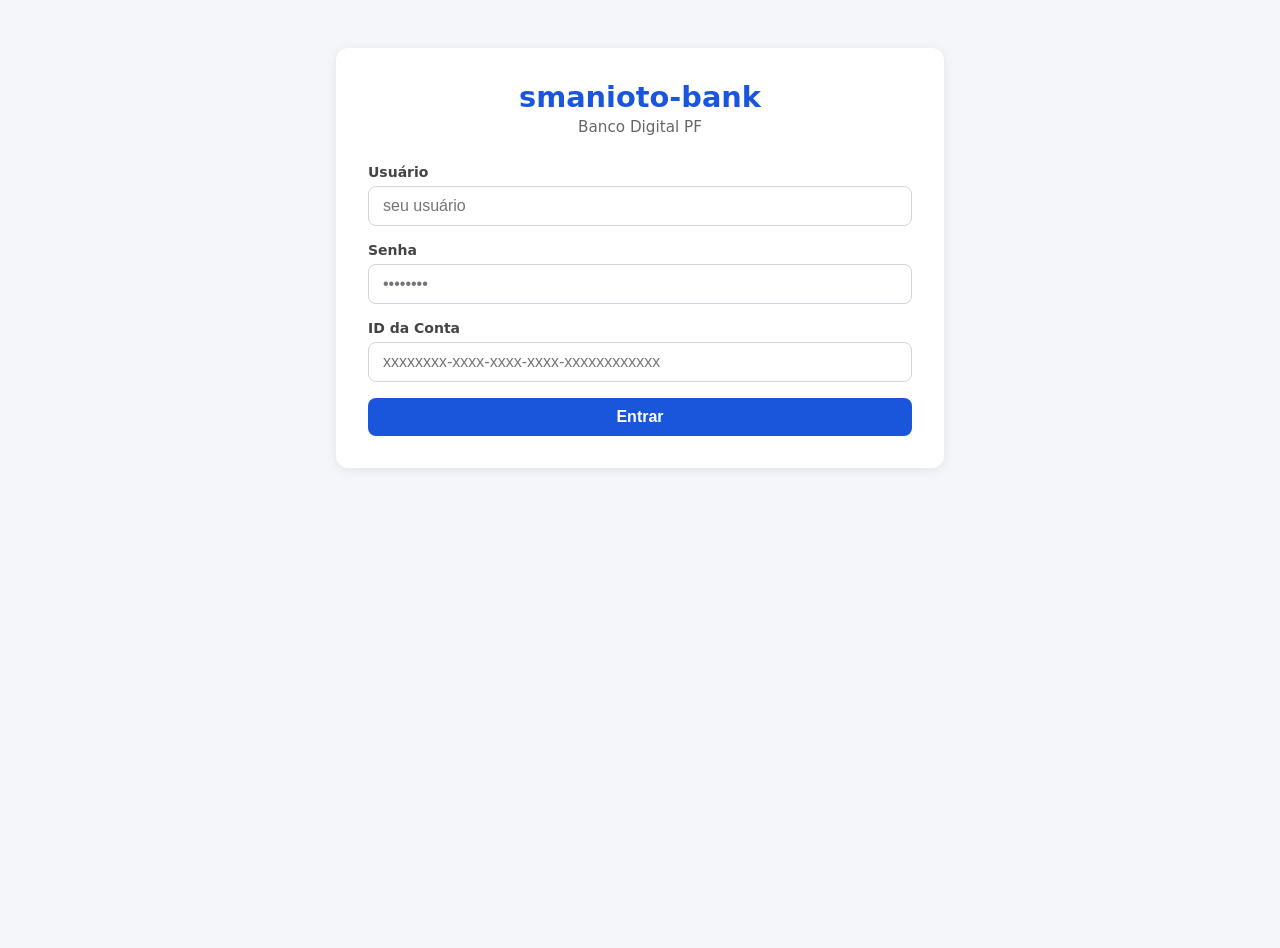
<file: services/frontend/index.html>
<!DOCTYPE html>
<html lang="pt-BR">
<head>
  <meta charset="UTF-8">
  <meta http-equiv="refresh" content="0;url=login.html">
  <title>smanioto-bank</title>
</head>
<body>
  <p>Redirecionando para <a href="login.html">login</a>…</p>
</body>
</html>
</file>
<file: services/frontend/css/style.css>
*, *::before, *::after { box-sizing: border-box; margin: 0; padding: 0; }

body {
  font-family: system-ui, -apple-system, sans-serif;
  background: #f4f6f9;
  color: #222;
  min-height: 100vh;
}

/* ── Layout ── */
.page {
  max-width: 640px;
  margin: 48px auto;
  padding: 0 16px;
}

/* ── Card ── */
.card {
  background: #fff;
  border-radius: 12px;
  box-shadow: 0 2px 12px rgba(0,0,0,.08);
  padding: 32px;
}

/* ── Header ── */
.page-header {
  display: flex;
  justify-content: space-between;
  align-items: center;
  margin-bottom: 24px;
}

.page-header h1 { font-size: 1.4rem; }

/* ── Brand ── */
.brand {
  text-align: center;
  margin-bottom: 28px;
}
.brand h1 { font-size: 1.8rem; color: #1a56db; }
.brand p  { color: #666; margin-top: 4px; font-size: .95rem; }

/* ── Form ── */
.form-group {
  margin-bottom: 16px;
}
.form-group label {
  display: block;
  font-size: .875rem;
  font-weight: 600;
  margin-bottom: 6px;
  color: #444;
}
.form-group input {
  width: 100%;
  padding: 10px 14px;
  border: 1.5px solid #d1d5db;
  border-radius: 8px;
  font-size: 1rem;
  transition: border-color .15s;
  outline: none;
}
.form-group input:focus { border-color: #1a56db; }

/* ── Buttons ── */
.btn {
  display: inline-block;
  padding: 10px 20px;
  border: none;
  border-radius: 8px;
  font-size: 1rem;
  font-weight: 600;
  cursor: pointer;
  text-decoration: none;
  transition: background .15s;
}
.btn-primary  { background: #1a56db; color: #fff; }
.btn-primary:hover  { background: #1648c0; }
.btn-secondary { background: #e5e7eb; color: #374151; }
.btn-secondary:hover { background: #d1d5db; }
.btn-danger   { background: #dc2626; color: #fff; }
.btn-danger:hover { background: #b91c1c; }
.btn-full { width: 100%; }

/* ── Messages ── */
.msg {
  padding: 12px 16px;
  border-radius: 8px;
  font-size: .9rem;
  margin-top: 16px;
  display: none;
}
.msg.show { display: block; }
.msg-error   { background: #fee2e2; color: #991b1b; border: 1px solid #fca5a5; }
.msg-success { background: #dcfce7; color: #166534; border: 1px solid #86efac; }

/* ── Info Grid (dados da conta) ── */
.info-grid {
  display: grid;
  grid-template-columns: 1fr 1fr;
  gap: 16px;
  margin-bottom: 24px;
}
.info-item label {
  display: block;
  font-size: .75rem;
  font-weight: 600;
  color: #6b7280;
  text-transform: uppercase;
  letter-spacing: .05em;
  margin-bottom: 4px;
}
.info-item span {
  font-size: 1.05rem;
  font-weight: 500;
}
.balance-value {
  font-size: 1.8rem !important;
  font-weight: 700 !important;
  color: #1a56db;
}

/* ── Nav Buttons ── */
.nav-actions {
  display: flex;
  gap: 12px;
  flex-wrap: wrap;
}

/* ── Table ── */
table {
  width: 100%;
  border-collapse: collapse;
  margin-top: 8px;
  font-size: .9rem;
}
thead th {
  text-align: left;
  padding: 10px 12px;
  background: #f9fafb;
  border-bottom: 2px solid #e5e7eb;
  font-size: .8rem;
  text-transform: uppercase;
  letter-spacing: .05em;
  color: #6b7280;
}
tbody td {
  padding: 10px 12px;
  border-bottom: 1px solid #f3f4f6;
}
tbody tr:last-child td { border-bottom: none; }
.debit  { color: #dc2626; font-weight: 600; }
.credit { color: #16a34a; font-weight: 600; }
.empty-msg {
  text-align: center;
  padding: 32px;
  color: #9ca3af;
  font-size: .95rem;
}

/* ── Back link ── */
.back-link {
  display: inline-block;
  margin-bottom: 16px;
  color: #1a56db;
  text-decoration: none;
  font-size: .9rem;
}
.back-link:hover { text-decoration: underline; }

/* ── Print (Salvar em PDF) ── */
@media print {
  .no-print { display: none !important; }
  body { background: #fff; }
  .card { box-shadow: none; padding: 0; }
  .page { margin: 0; max-width: 100%; }
}
</file>
